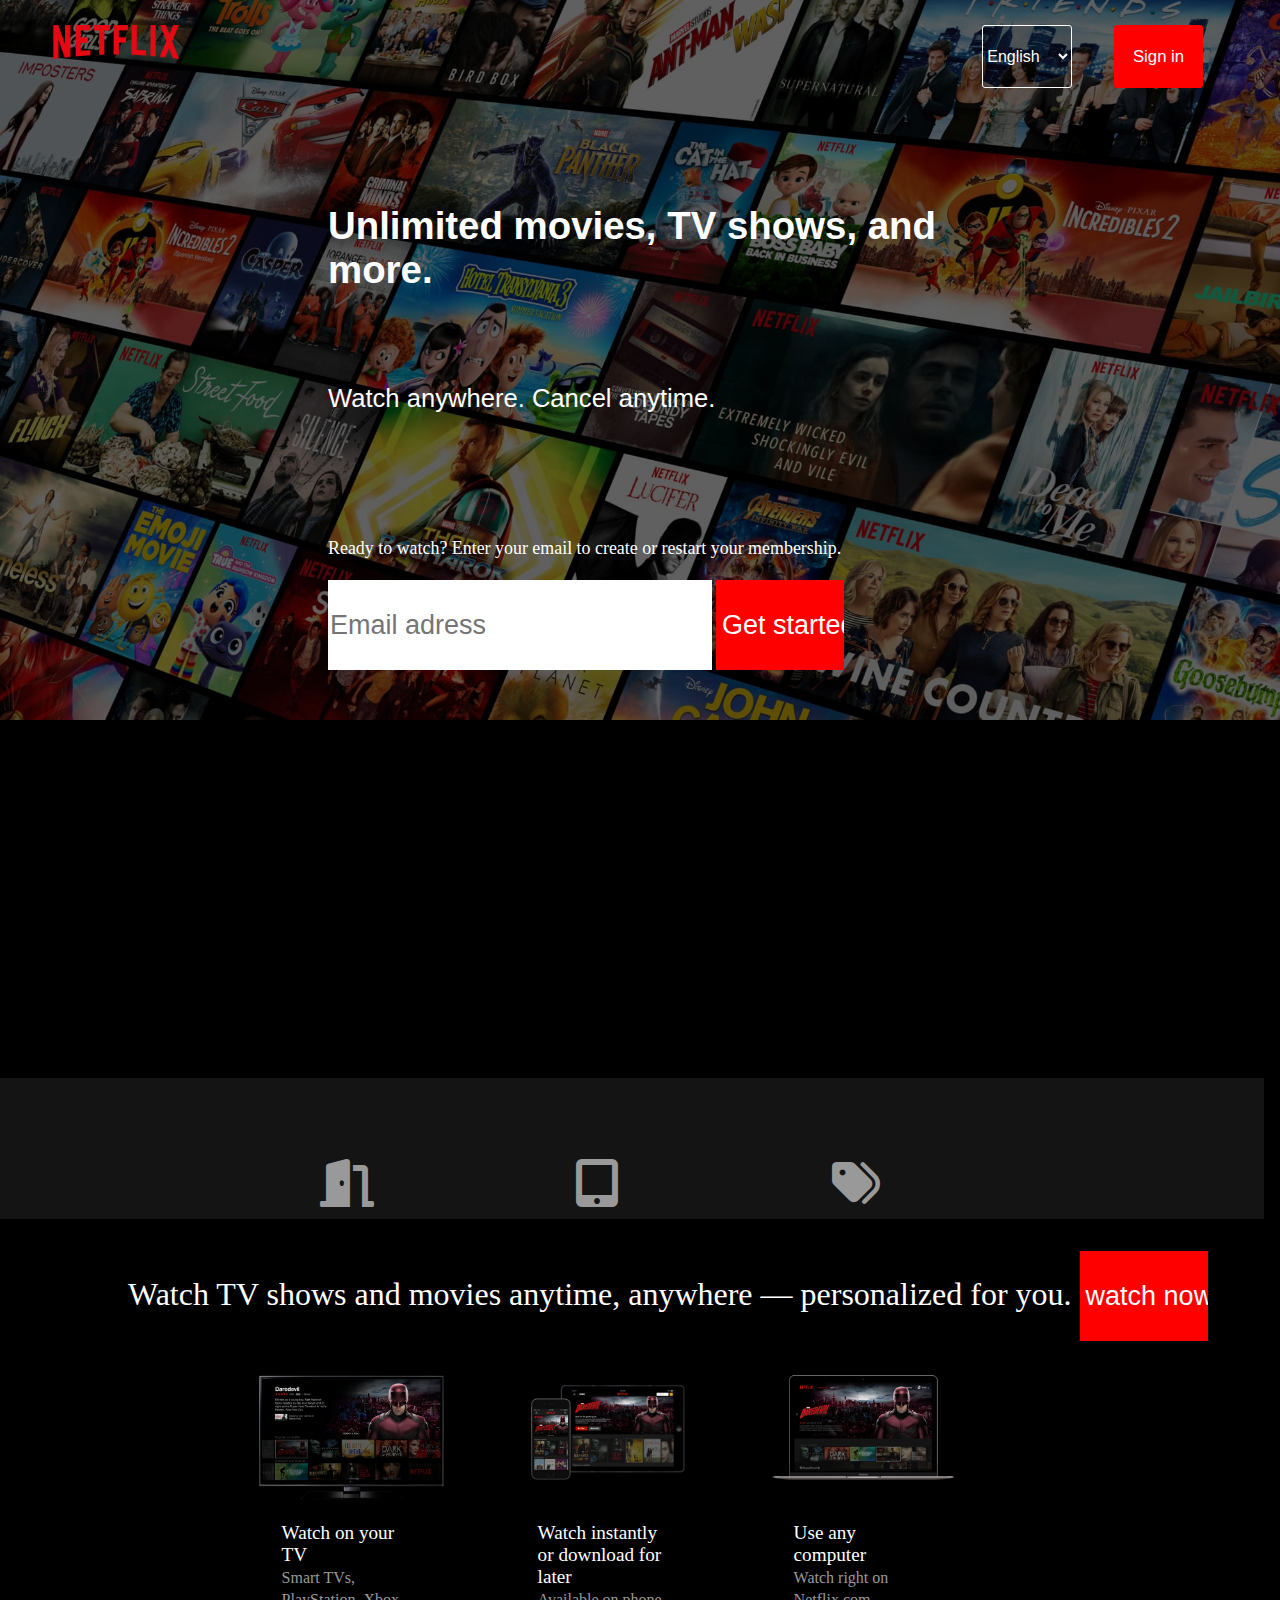
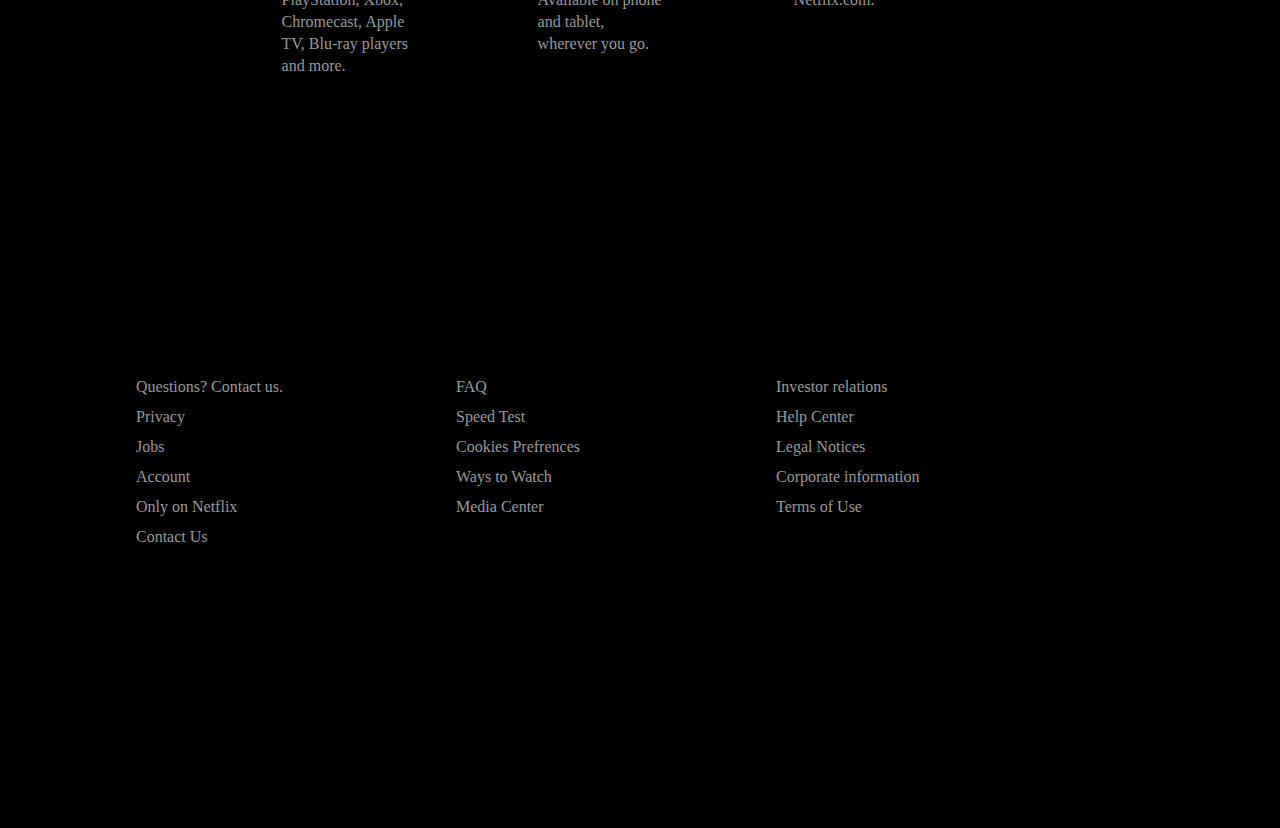
<file: index.html>
<!DOCTYPE html>
<html lang="en">

<head>
    <meta charset="UTF-8">
    <meta http-equiv="X-UA-Compatible" content="IE=edge">
    <meta name="viewport" content="width=device-width, initial-scale=1.0">
    <title> Netflix</title>
    <link rel="shortcut icon" href="Assets/img/Netflix-Symbol.png">
    <link rel="stylesheet" href="Assets/fontawesome-free-6.1.1-web/css/all.css">
    <style>
        body {
            background-color: black;
        }

        header {
            color: white;
            height: 117vh;
        }

        header #center {
            position: absolute;
            margin-left: 25%;
            margin-right: 25%;
            display: grid;
            grid-template-rows: 10vh 10vh 10vh 10vh 10vh 10vh 10vh 10vh 10vh 10vh 10vh 10vh 10vh 10vh 10vh 10vh 10vh 10vh 10vh 10vh 10vh 10vh 10vh 10vh 10vh 10vh;

        }

        #center h1 {
            grid-row: 2/3;
            font-family: Arial, Helvetica, sans-serif;
            font-size: 3vw;
        }

        #center p {
            grid-row: 4/5;
            font-family: Helvetica, Arial, sans-serif;
            font-size: 2vw;
        }

        #bg {
            position: absolute;
            width: 100%;
            top: 0;
            left: 0;
            z-index: -1;
            filter: brightness(50%)
        }

        #row {
            grid-row: 1;
            margin-top: 2%;
            display: grid;
            grid-template-columns: 8.333333% 8.333333% 8.333333% 8.333333% 8.333333% 8.333333% 8.333333% 8.333333% 8.333333% 8.333333% 4.15% 12.516663%;
        }

        #logo {
            grid-column: 1/4;
        }

        #logo img {
            width: 40%;
            padding-left: 14%;
        }

        #buttons {
            grid-column: 10/11;
        }

        select {
            color: white;
            background-color: rgba(0, 0, 0, 0.1);
            background-blend-mode: darken;
            width: 7vw;
            height: 7vh;
            margin-left: 25%;
            border: 1px solid white;
            border-radius: 3px;
            font-size: 100%;
        }

        select option {
            background-color: gray;
        }

        button {
            grid-column: 12;
            background-color: red;
            color: white;
            width: 7vw;
            height: 7vh;
            margin-right: 25%;
            border: 0px solid white;
            border-radius: 3px;
            font-size: 105%;
        }

        form {
            grid-row: 6/10;
        }

        #center label {
            font-size: 1.4vw;
        }

        input {
            box-sizing: border-box;
            background-color: red;
            color: white;
            border: 0px solid red;
            margin-left: 0%;
            width: 10vw;
            height: 10vh;
            font-size: 3vh;


        }

        #email {
            background-color: white;
            color: black;
            margin-right: 0%;
            width: 30vw;
            height: 10vh;

        }

        #spaceBetween {
            box-sizing: border-box;
            position: absolute;
            background-color: rgb(20, 20, 20);
            color: rgb(153, 153, 153);
            width: 98.75vw;
            height: 25vh;
            display: grid;
            padding-top: 9vh;
            left: 0%;
            right: 0%;
            margin-bottom: 0%;
            grid-row: 13;
            grid-template-columns: 25vw 20vw 20vw 20vw 20vw;
        }

        .door {
            grid-column: 2;
        }

        .tablet {
            grid-column: 3;
        }

        .tag {
            grid-column: 4;
        }

        .door p {
            font-size: medium;
            font-family: 'Arial', sans-serif;
            transform: translate(-15%, 0%);
            font-weight: 150;
        }

        .tablet p {
            font-size: medium;
            font-family: 'Arial', sans-serif;
            transform: translate(-15%, 0%);
            font-weight: 150;
        }

        .tag p {
            font-size: medium;
            font-family: 'Arial', sans-serif;
            transform: translate(-15%, 0%);
            font-weight: 150;
        }

        .door:hover {
            color: white;
        }

        .tablet:hover {
            color: white;
        }

        .tag:hover {
            color: white;
        }

        #cancel {
            position: absolute;
            left: 0%;
            right: 0%;
            background-color: black;
            color: white;
            grid-row: 17/23;
            margin-top: 11%;
            display: grid;
            grid-template-columns: 50vw 40vw;
            display: none;
        }

        #cancel p {

            grid-column: 1;
            margin-left: 22vw;
            font-size: xx-large;
        }

        #cancel p input {
            font-size: 2vw;

        }

        #cancel img {
            grid-column: 2;
            height: 40vh;
            margin-left: 10vw;
        }

        #watch {
            position: absolute;
            left: 0%;
            right: 0%;
            background-color: black;
            color: white;
            grid-row: 15;
            margin-top: 11%;
            display: grid;
            grid-row: 25vh 25vh 30vh 20vh 20vh;
        }

        #watch p {
            grid-row: 1;
            font-size: xx-large;
            margin-left: 10vw;

        }

        #image {
            box-sizing: border-box;
            display: grid;
            grid-template-columns: 20vw 20vw 20vw;
            margin-left: 20vw;
            width: 50vw;
        }

        #image img {
            grid-row: 2;
            width: 15vw;
        }

        #image p {
            grid-row: 3;
            font-size: 1.5vw;
            transform: translate(-80%);
        }

        #im1 {
            grid-column: 1;
        }

        #im2 {
            grid-column: 2;
        }

        #im3 {
            grid-column: 3;
        }

        #h1 {
            grid-column: 1;

        }

        #h2 {
            grid-column: 2;

        }

        #h3 {
            grid-column: 3;

        }

        .txt {
            font-size: medium;
            color: #999;
        }

        footer {
            position: relative;
            grid-row: 30;
            background-color: black;
            margin-top: 100vh;
            margin-left: 10vw;
            margin-right: 10vw;
            display: grid;
            grid-template-columns: 25vw 25vw 25vw;
            height: 20vh;
            bottom: 0%;
            color: #999;
        }

        a,
        a:hover,
        a:focus,
        a:active {
            text-decoration: none;
            color: inherit;
        }

        a::before,
        a::after {
            color: white;
        }

        @media only screen and (max-width:600px) {
            header {
                color: white;
                height: 117vh;
            }

            #bg {
                position: absolute;
                width: 100vw;
                height: 90vh;
                top: 0;
                left: 0;
                z-index: -1;
                filter: brightness(50%)
            }

            #row {
                margin-top: 4vh;
                display: grid;
                grid-template-columns: 8.333333vw 8.333333vw 8.333333vw 8.333333vw 8.333333vw 8.333333vw 8.333333vw 8.333333vw 8.333333vw 8.333333vw 4.15vw 12.516663vw;
            }

            header #center {
                position: absolute;
                /* top: 30vh; */
                margin-left: 10vw;
                margin-right: 10vw;
                /* transform: translate(0%, -50%); */
                display: grid;
                grid-template-rows: 7.5vh 7.5vh 7.5vh 7.5vh 7.5vh 7.5vh 7.5vh 7.5vh 7.5vh 7.5vh 7.5vh;
            }

            #center h1 {
                font-family: Arial, Helvetica, sans-serif;
                font-size: 6vw;
                grid-row: 2;
            }

            #logo img {
                width: 25vw;
                padding-left: 5vw;
            }

            #buttons {
                grid-column: 7/10;
            }

            select {
                color: white;
                background-color: rgba(0, 0, 0, 0.1);
                background-blend-mode: darken;
                width: 20vw;
                height: 5vh;
                margin-left: 0;
                border: 1px solid white;
                border-radius: 3px;
                font-size: 4vw;
            }

            button {
                grid-column: 10/12;
                background-color: red;
                color: white;
                width: 20vw;
                height: 5vh;
                margin-right: 25%;
                border: 0px solid white;
                border-radius: 3px;
                font-size: 4vw;
            }



            #center p {
                font-family: Helvetica, Arial, sans-serif;
                font-size: 4.75vw;
                grid-row: 4;
            }

            form {
                grid-row: 6;
            }

            #center label {
                font-size: 4.5vw;

            }

            input {
                box-sizing: border-box;
                background-color: red;
                color: black;
                border: 0px solid red;

                margin-left: 25vw;
                width: 30vw;
                height: 6vh;
                font-size: 3vh;
                transform: translate(0%, 0%);
                color: white;
            }

            #email {
                color: black;
                background-color: white;
                margin-left: 0vw;
                width: 85vw;
                height: 6vh;
                transform: translate(-5%, 0%);
            }

        }
    </style>
</head>



<body>
    <header class="showcase">
        <img src="Assets/img/background.jpg" alt="background" id="bg">
        <div id="row">
            <div id="logo"><img src="Assets/img/logo.png" alt="logo"> </div>
            <div id="buttons">
                <select name="language" id="language">
                    <option value="english">English</option>
                    <option value="français">Français</option>
                </select>
            </div>
            <button>Sign in</button>
        </div>
        <div id="center">
            <h1>Unlimited movies, TV shows, and more. </h1>
            <p>Watch anywhere. Cancel anytime.</p>
            <form action="#">
                <label for="email">Ready to watch? Enter your email to create or restart your membership.<br>
                    <br></label>
                <input type="email" placeholder="Email adress" id="email">
                <input type="submit" value="Get started >">
            </form>
        </div>
    </header>
    <section id="spaceBetween">
        <i class="door fas fa-door-open fa-3x"><br>
            <p>cancel at any time </p>
        </i>
        <i class="tablet fas fa-tablet-alt fa-3x"><br>
            <p>watch anywhere</p>
        </i>
        <i class="tag fas fa-tags fa-3x"><br>
            <p>pick your price</p>
        </i>
    </section>
    <div id="cancel">
        <p>If you decide Netflix isn't for you - no problem. No commitment. Cancel online anytime.
            <br>
            <input type="submit" value="cancel">
        </p>
        <img src="Assets/img/tab-content-1.png" alt="">
    </div>
    <div id="watch">
        <p>Watch TV shows and movies anytime, anywhere — personalized for you.
            <input type="submit" value="watch now">
        </p>
        <div id="image">
            <img src="Assets/img/tab-content-2-1.png" alt="" id="im1">
            <img src="Assets/img/tab-content-2-2.png" alt="" id="im2">
            <img src="Assets/img/tab-content-2-3.png" alt="" id="im3">
            <p id="h1">Watch on your TV
                <br>
                <span class="txt"> Smart TVs, PlayStation, Xbox, Chromecast, Apple TV, Blu-ray players and more.
            </p>
            </p>
            <p id="h2">Watch instantly or download for later
                <br>
                <span class="txt"> Available on phone and tablet, wherever you go.
            </p>
            </p>
            <p id="h3">Use any computer
                <br>
                <span class="txt"> Watch right on Netflix.com.
            </p>
            </p>
        </div>
    </div>
    <footer>
        <a href="#" id="a1">Questions? Contact us.</a>
        <a href="#" id="a2">FAQ</a>
        <a href="#" id="a3">Investor relations</a>
        <a href="#" id="a4">Privacy</a>
        <a href="#" id="a5">Speed Test</a>
        <a href="#" id="a6">Help Center</a>
        <a href="#" id="a7">Jobs</a>
        <a href="#" id="a8">Cookies Prefrences</a>
        <a href="#" id="a9">Legal Notices</a>
        <a href="#" id="a10">Account</a>
        <a href="#" id="a11">Ways to Watch</a>
        <a href="#" id="a12">Corporate information</a>
        <a href="#" id="a13">Only on Netflix</a>
        <a href="#" id="a14">Media Center</a>
        <a href="#" id="a15">Terms of Use</a>
        <a href="#" id="a16">Contact Us</a>
    </footer>
    <script src="netflix.js"></script>
</body>

</html>
</file>
